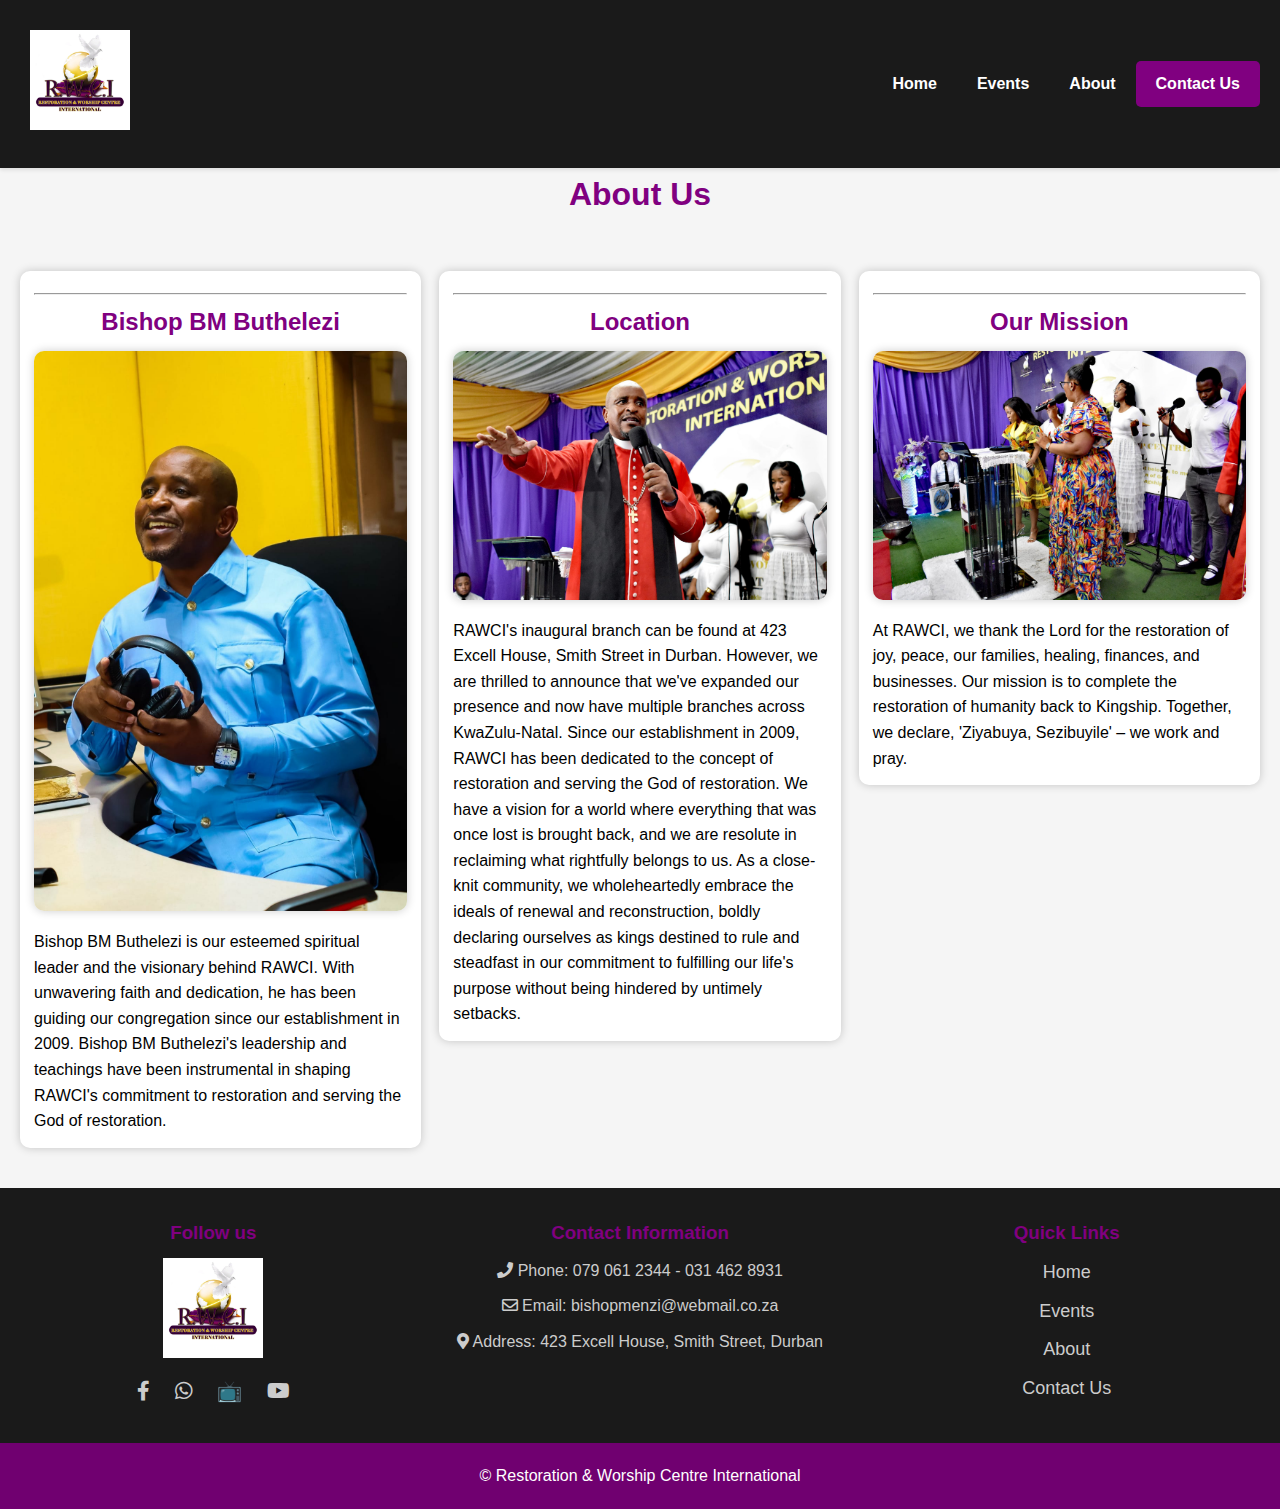
<file: about.html>
<!DOCTYPE html>
<html lang="en">
<head>
    <meta charset="UTF-8">
    <meta name="viewport" content="width=device-width, initial-scale=1.0">
    <link rel="stylesheet" type="text/css" href="https://cdnjs.cloudflare.com/ajax/libs/font-awesome/5.15.1/css/all.min.css">
    <link rel="stylesheet" href="about.css">
    <title>Events - RAWC</title>
</head>
<body>
    <header>
        <div class="logo">
            <a href="index.html">
                <img src="RAWCI.jpg" alt="Restoration & Worship Centre International">
            </a>
        </div>
        <div class="menu-icon" onclick="toggleMenu()">
            <div class="bar"></div>            
            <div class="bar"></div>
            <div class="bar"></div>
        </div>
        <div class="nav-links">
            <a href="index.html">Home</a>
            <a href="events.html">Events</a>
            <a href="about.html">About</a>
            <a href="contact.html" class="btn">Contact Us</a>
        </div>    
    </header>
    
    <main>
        <h1>About Us</h1>
        <div class="about-container">
            <div class="section">
                <hr class="section-divider"> <!-- Horizontal line -->
                <h2>Bishop BM Buthelezi</h2>
                <img src="Ukhozi-BM Buthezi.jpg" alt="Bishop BM Buthelezi">
                <p>
                    Bishop BM Buthelezi is our esteemed spiritual leader and the visionary behind RAWCI. With unwavering faith and dedication, he has been guiding our congregation since our establishment in 2009. Bishop BM Buthelezi's leadership and teachings have been instrumental in shaping RAWCI's commitment to restoration and serving the God of restoration.
                </p>
            </div>
            <div class="section">
                <hr class="section-divider"> <!-- Horizontal line -->
                <h2>Location</h2>
                <img src="RAWCI-Location.jpg" alt="RAWCI Location">
                <p>
                    RAWCI's inaugural branch can be found at 423 Excell House, Smith Street in Durban. However, we are thrilled to announce that we've expanded our presence and now have multiple branches across KwaZulu-Natal.
    
                    Since our establishment in 2009, RAWCI has been dedicated to the concept of restoration and serving the God of restoration. We have a vision for a world where everything that was once lost is brought back, and we are resolute in reclaiming what rightfully belongs to us. As a close-knit community, we wholeheartedly embrace the ideals of renewal and reconstruction, boldly declaring ourselves as kings destined to rule and steadfast in our commitment to fulfilling our life's purpose without being hindered by untimely setbacks.                </p>
            </div>
            <div class="section">
                <hr class="section-divider"> <!-- Horizontal line -->
                <h2>Our Mission</h2>
                <img src="RAWCI-MISSION.jpg" alt="RAWCI Mission">
                <p>
                    At RAWCI, we thank the Lord for the restoration of joy, peace, our families, healing, finances, and businesses. Our mission is to complete the restoration of humanity back to Kingship. Together, we declare, 'Ziyabuya, Sezibuyile' – we work and pray.
                </p>
            </div>
        </div>
    </main>
    


    <footer class="footer">
        <div class="connect">
            <h3>Follow us</h3>
            <div class="logo">
                <a href="index.html">
                    <img src="RAWCI.jpg" alt="Restoration & Worship Centre International">
                </a>
            </div>
            <div class="social-links">
                <a href="https://www.facebook.com/profile.php?id=100055290924361"><i class="fab fa-facebook-f"></i></a>
                <a href="https://api.whatsapp.com/send?phone=27739611183"><i class="fab fa-whatsapp"></i></a>
                <a href="https://rwci.radiostream321.com/"><i class="fas fa-radio"></i>&#128250;</a>
                <a href="https://www.youtube.com/@Restorationandworshipcentreint"><i class="fab fa-youtube"></i></a>
            </div>
        </div>
        
        <div class="contact-info">
            <h3>Contact Information</h3>
            <p><i class="fas fa-phone"></i> Phone: 079 061 2344 - 031 462 8931</p>
            <p><i class="far fa-envelope"></i> Email: bishopmenzi@webmail.co.za</p>
            <p><i class="fas fa-map-marker-alt"></i> Address: 423 Excell House, Smith Street, Durban</p>
        </div>
        
        <div class="quicklinks">
            <h3>Quick Links</h3>
            <a href="index.html">Home</a>
            <a href="events.html">Events</a>
            <a href="about.html">About</a>
            <a href="contact.html">Contact Us</a>
        </div>
    </footer>
    <footer class="second-footer">
        <p>&copy; Restoration & Worship Centre International</p>
    </footer> 
    <script>
        function toggleMenu() {
            var menu = document.querySelector('.nav-links');
            if (menu.style.display === 'none' || getComputedStyle(menu).display === 'none') {
                menu.style.display = 'flex';
            } else {
                menu.style.display = 'none';
            }
        }
    </script>
    
    
</body>
</html>
</file>
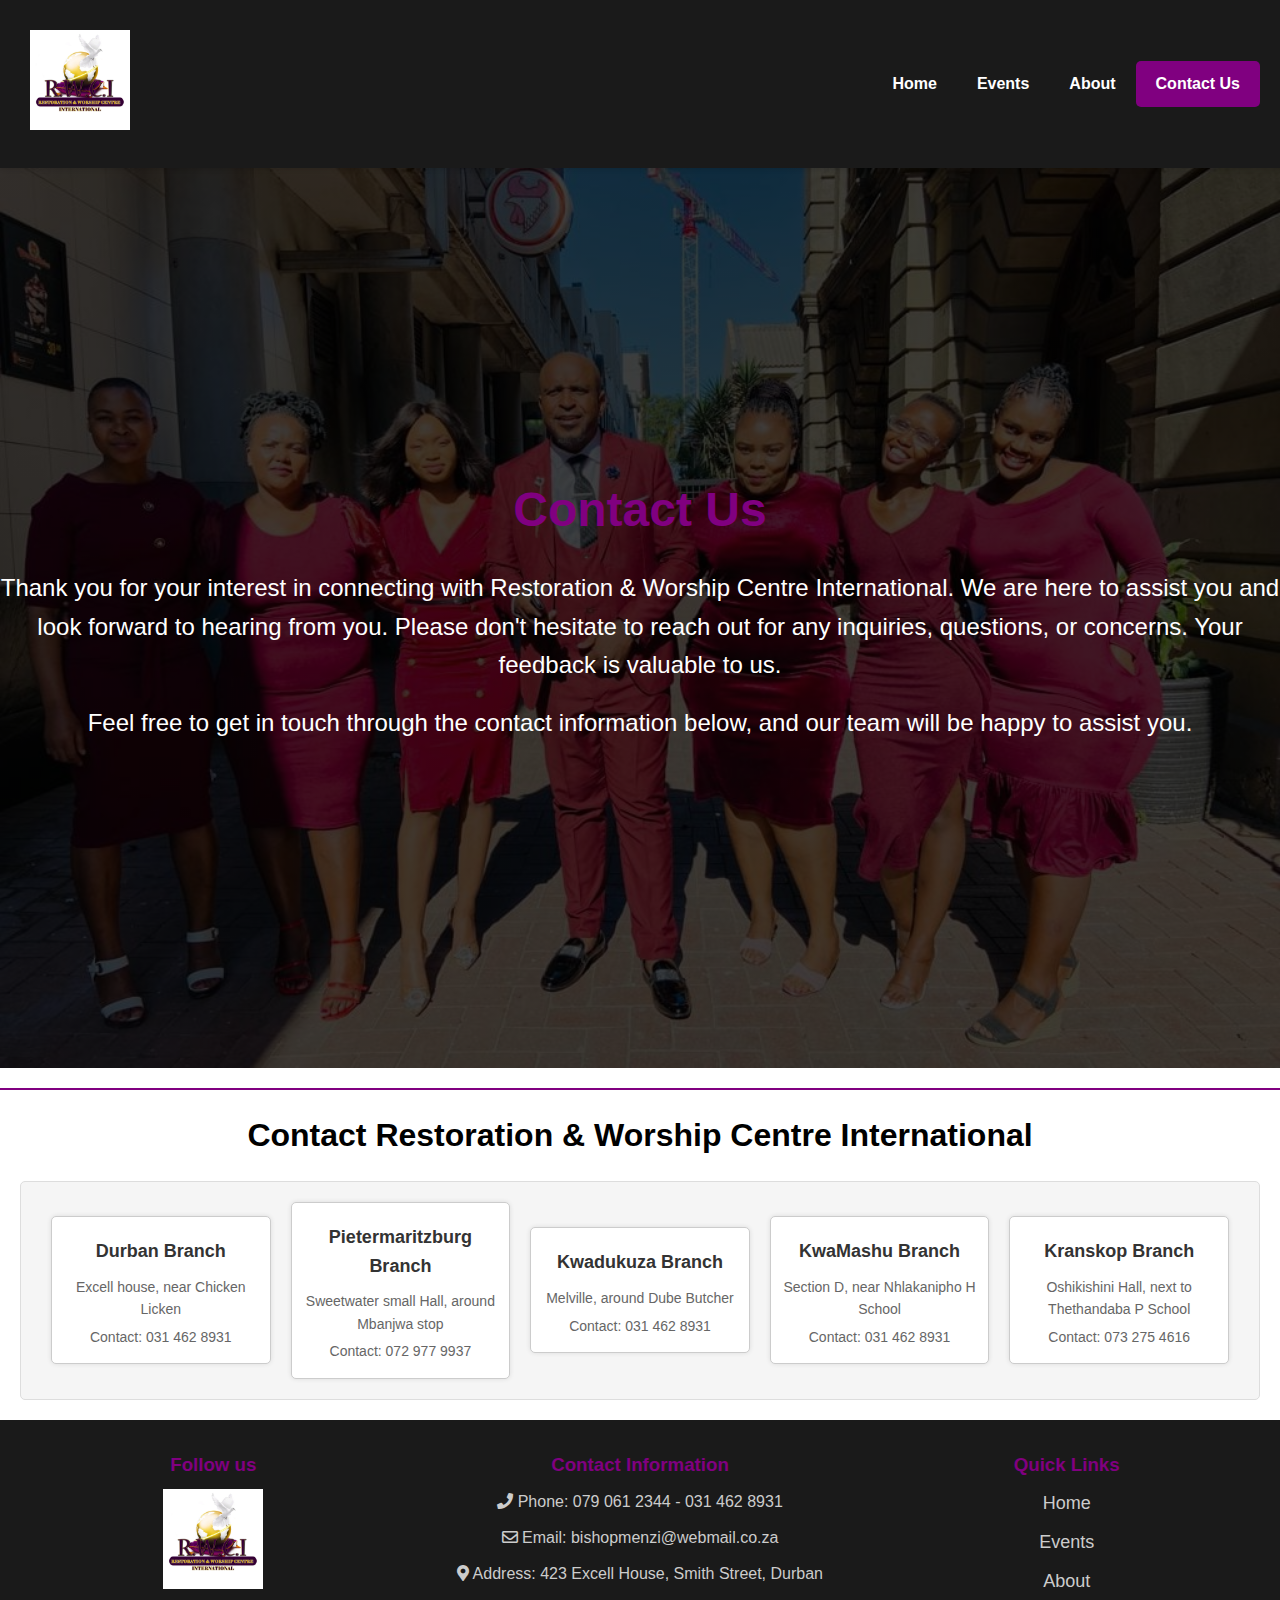
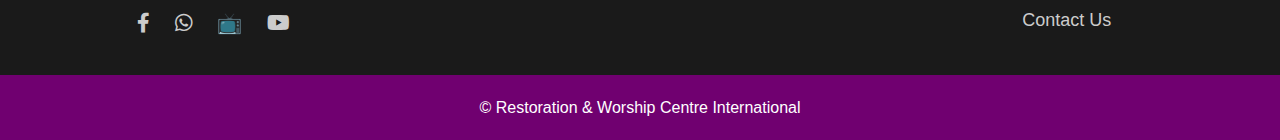
<file: contact.html>
<!DOCTYPE html>
<html lang="en">
<head>
    <meta charset="UTF-8">
    <meta name="viewport" content="width=device-width, initial-scale=1.0">
    <link rel="stylesheet" type="text/css" href="https://cdnjs.cloudflare.com/ajax/libs/font-awesome/5.15.1/css/all.min.css">
    <link rel="stylesheet" href="contact.css">
    <title>Contact - RAWC</title>
</head>
<body>
    <header>
        <div class="logo">
            <a href="index.html">
                <img src="RAWCI.jpg" alt="Restoration & Worship Centre International">
            </a>
        </div>
        <div class="menu-icon" onclick="toggleMenu()">
            <div class="bar"></div>            
            <div class="bar"></div>
            <div class="bar"></div>
        </div>
        <div class="nav-links">
            <a href="index.html">Home</a>
            <a href="events.html">Events</a>
            <a href="about.html">About</a>
            <a href="contact.html" class="btn">Contact Us</a>
        </div>    
    </header>
    
    <section id="contact" class="contact-section">
        <h1>Contact Us</h1>
        <p>Thank you for your interest in connecting with Restoration & Worship Centre International. We are here to assist you and look forward to hearing from you. Please don't hesitate to reach out for any inquiries, questions, or concerns. Your feedback is valuable to us.</p>
        <p>Feel free to get in touch through the contact information below, and our team will be happy to assist you.</p>
    </section>

        <hr class="section-divider"> <!-- Horizontal line -->
        <h1 style="text-align: center;">Contact Restoration & Worship Centre International</h1>
    

    <div class="contact-addresses">
        <div class="address">
            <h3>Durban Branch</h3>
            <p>Excell house, near Chicken Licken</p>
            <p>Contact: 031 462 8931</p>
        </div>

        <div class="address">
            <h3>Pietermaritzburg Branch</h3>
            <p>Sweetwater small Hall, around Mbanjwa stop</p>
            <p>Contact: 072 977 9937</p>
        </div>

        <div class="address">
            <h3>Kwadukuza Branch</h3>
            <p>Melville, around Dube Butcher</p>
            <p>Contact: 031 462 8931</p>
        </div>

        <div class="address">
            <h3>KwaMashu Branch</h3>
            <p>Section D, near Nhlakanipho H School</p>
            <p>Contact: 031 462 8931</p>
        </div>

        <div class="address">
            <h3>Kranskop Branch</h3>
            <p>Oshikishini Hall, next to Thethandaba P School</p>
            <p>Contact: 073 275 4616</p>
        </div>
    </div>

    <footer class="footer">
        <div class="connect">
            <h3>Follow us</h3>
            <div class="logo">
                <a href="index.html">
                    <img src="RAWCI.jpg" alt="Restoration & Worship Centre International">
                </a>
            </div>
            <div class="social-links">
                <a href="https://www.facebook.com/profile.php?id=100055290924361"><i class="fab fa-facebook-f"></i></a>
                <a href="https://api.whatsapp.com/send?phone=27739611183"><i class="fab fa-whatsapp"></i></a>
                <a href="https://rwci.radiostream321.com/"><i class="fas fa-radio"></i>&#128250;</a>
                <a href="https://www.youtube.com/@Restorationandworshipcentreint"><i class="fab fa-youtube"></i></a>
            </div>
        </div>
        
        <div class="contact-info">
            <h3>Contact Information</h3>
            <p><i class="fas fa-phone"></i> Phone: 079 061 2344 - 031 462 8931</p>
            <p><i class="far fa-envelope"></i> Email: bishopmenzi@webmail.co.za</p>
            <p><i class="fas fa-map-marker-alt"></i> Address: 423 Excell House, Smith Street, Durban</p>
        </div>
        
        <div class="quicklinks">
            <h3>Quick Links</h3>
            <a href="index.html">Home</a>
            <a href="events.html">Events</a>
            <a href="about.html">About</a>
            <a href="contact.html">Contact Us</a>
        </div>
    </footer>
    <footer class="second-footer">
        <p>&copy; Restoration & Worship Centre International</p>
    </footer> 
    <script>
        function toggleMenu() {
            var menu = document.querySelector('.nav-links');
            if (menu.style.display === 'none' || getComputedStyle(menu).display === 'none') {
                menu.style.display = 'flex';
            } else {
                menu.style.display = 'none';
            }
        }
    </script>
    
    
</body>
</html>
</file>
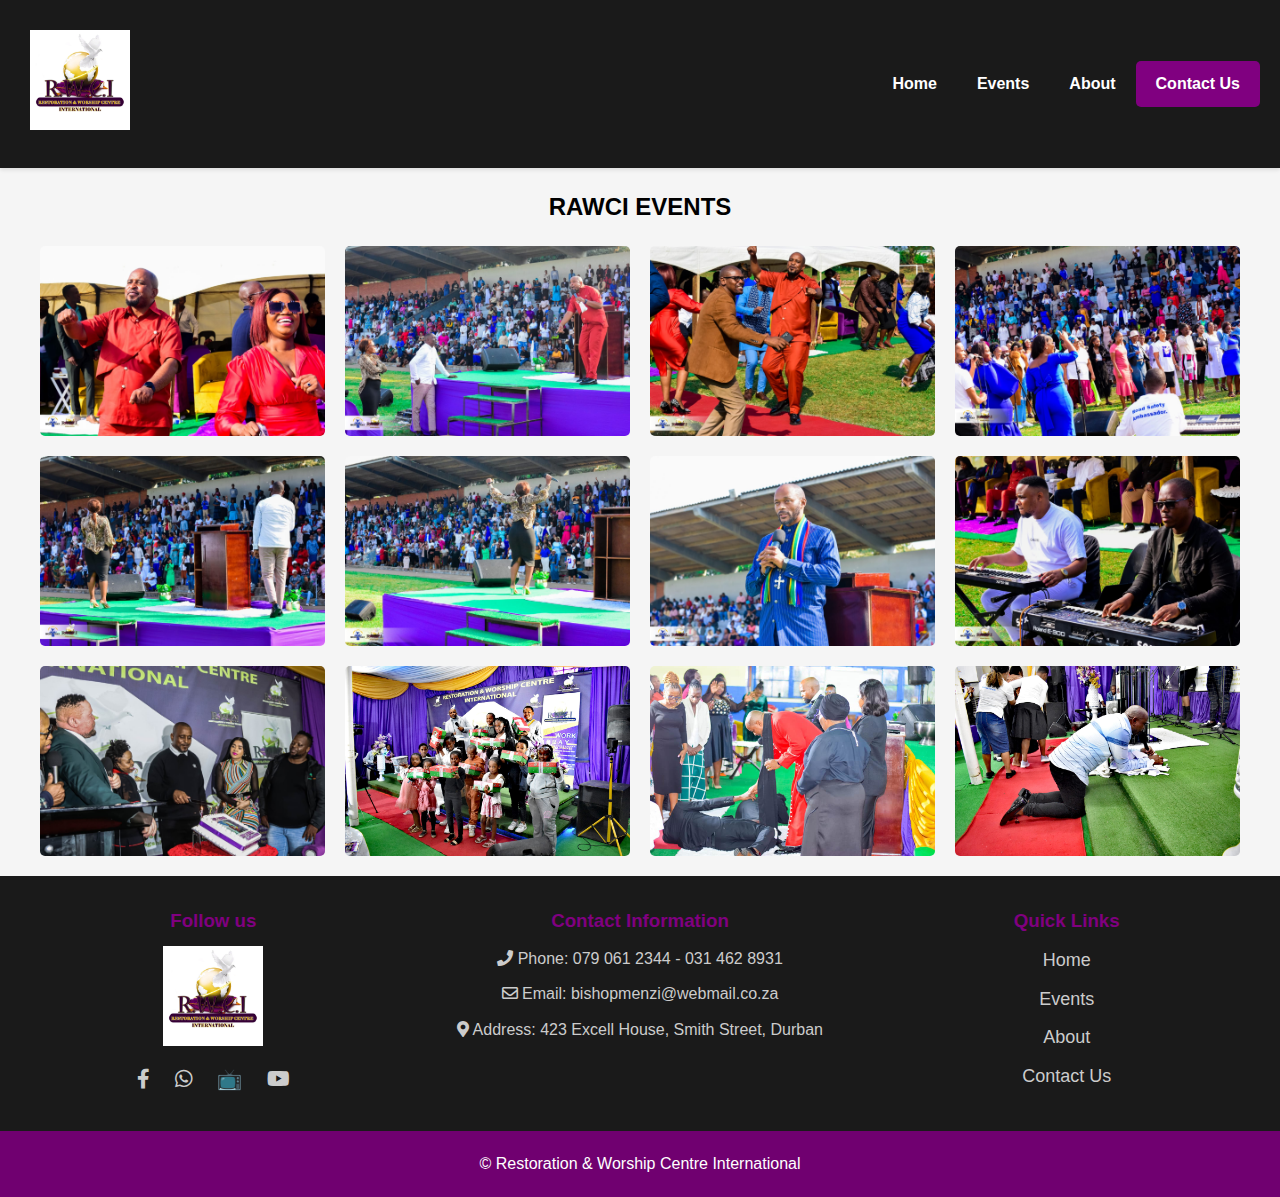
<file: events.html>
<!DOCTYPE html>
<html lang="en">
<head>
    <meta charset="UTF-8">
    <meta name="viewport" content="width=device-width, initial-scale=1.0">
    <link rel="stylesheet" type="text/css" href="https://cdnjs.cloudflare.com/ajax/libs/font-awesome/5.15.1/css/all.min.css">
    <link rel="stylesheet" href="events.css">
    <title>Events - RAWC</title>
</head>
<body>
    <header>
        <div class="logo">
            <a href="index.html">
                <img src="RAWCI.jpg" alt="Restoration & Worship Centre International">
            </a>
        </div>
        <div class="menu-icon" onclick="toggleMenu()">
            <div class="bar"></div>            
            <div class="bar"></div>
            <div class="bar"></div>
        </div>
        <div class="nav-links">
            <a href="index.html">Home</a>
            <a href="events.html">Events</a>
            <a href="about.html">About</a>
            <a href="contact.html" class="btn">Contact Us</a>
        </div>    
    </header>
    
    
    <section class="event-pictures">
        <h2>RAWCI EVENTS</h2>
        <!-- Add your pictures here using <img> tags -->
        <div class="picture-container">
            <img src="Bishop Buthelezi Dance.jpg" alt="Event Image 1">
            <img src="BM Buthelezi Preaching.jpg" alt="Event Image 2">
            <img src="Chwechwa.jpg" alt="Event Image 3">
            <img src="God's Move-Curries Fountain.jpg" alt="Event Image 3">
            <img src="Linda Makhaye-Curries Fountain Stadium.jpg" alt="Event Image 3">
            <img src="Praise at Stadium.jpg" alt="Event Image 3">
            <img src="Prophet Msimanga-Curries Fountain.jpg" alt="Event Image 3">
            <img src="RAWCI-KEYBOARD PLAYERS.jpg" alt="Event Image 3">
            <img src="Birthday-Bishop Buthelezi2.jpg" alt="Event Image 3">
            <img src="RAWCI_EVENT.jpg" alt="Event Image 3">
            <img src="RAWCI-PASSOVER-EVENT1.jpg" alt="Event Image 3">
            <img src="Bishop Buthelezi Praying.jpg" alt="Event Image 3">
        </div>
    </section>

    <footer class="footer">
        <div class="connect">
            <h3>Follow us</h3>
            <div class="logo">
                <a href="index.html">
                    <img src="RAWCI.jpg" alt="Restoration & Worship Centre International">
                </a>
            </div>
            <div class="social-links">
                <a href="https://www.facebook.com/profile.php?id=100055290924361"><i class="fab fa-facebook-f"></i></a>
                <a href="https://api.whatsapp.com/send?phone=27739611183"><i class="fab fa-whatsapp"></i></a>
                <a href="https://rwci.radiostream321.com/"><i class="fas fa-radio"></i>&#128250;</a>
                <a href="https://www.youtube.com/@Restorationandworshipcentreint"><i class="fab fa-youtube"></i></a>
            </div>
        </div>
        
        <div class="contact-info">
            <h3>Contact Information</h3>
            <p><i class="fas fa-phone"></i> Phone: 079 061 2344 - 031 462 8931</p>
            <p><i class="far fa-envelope"></i> Email: bishopmenzi@webmail.co.za</p>
            <p><i class="fas fa-map-marker-alt"></i> Address: 423 Excell House, Smith Street, Durban</p>
        </div>
        
        <div class="quicklinks">
            <h3>Quick Links</h3>
            <a href="index.html">Home</a>
            <a href="events.html">Events</a>
            <a href="about.html">About</a>
            <a href="contact.html">Contact Us</a>
        </div>
    </footer>
    <footer class="second-footer">
        <p>&copy; Restoration & Worship Centre International</p>
    </footer> 
    <script>
        function toggleMenu() {
            var menu = document.querySelector('.nav-links');
            if (menu.style.display === 'none' || getComputedStyle(menu).display === 'none') {
                menu.style.display = 'flex';
            } else {
                menu.style.display = 'none';
            }
        }
    </script>
    
    
</body>
</html>
</file>
<file: about.css>
/* Reset some default styles */
body, h1, h2, h3, p {
    margin: 0;
    padding: 0;
}

html {
    scroll-behavior: smooth;
}

body {
    font-family: 'Arial', sans-serif;
    line-height: 1.6;
    background-color: #f5f5f5;
    margin: 0;
    padding: 0;
}

/* Header */
header {
    background-color: #1a1a1a;
    color: #fff;
    padding: 20px;
    display: flex;
    justify-content: space-between;
    align-items: center;
    position: relative;
    box-shadow: 0 2px 4px rgba(0, 0, 0, 0.1); /* Adding a shadow for depth */
}

.logo h1 {
    font-size: 1.5rem;
    color: #800080;
}

.menu-icon {
    display: none;
    cursor: pointer;
    position: absolute;
    top: 50%;
    right: 20px;
    transform: translateY(-50%);
}

/* Add a style for the navigation links */
.nav-links {
    display: flex;
    justify-content: flex-end;
    align-items: center;
}

.nav-links a {
    color: #fff;
    text-decoration: none;
    font-weight: bold;
    transition: color 0.3s;
    padding: 10px 20px;
    border-radius: 5px;
    position: relative;
}

.nav-links a:hover {
    color: #800080; /* Changing color on hover */
}

/* Add a style for the active link */
.nav-links a.active {
    font-weight: bold; /* Make active link bold */
}

/*Responsive navigation */
@media screen and (max-width: 768px) {
    .menu-icon {
        display: block;
    }

    .nav-links {
        display: none;
        flex-direction: column;
        position: absolute;
        top: 100%;
        left: 0;
        width: 100%;
        background-color: #333;
        padding: 10px 0; /* Adding padding for better spacing */
        box-shadow: 0 2px 4px rgba(0, 0, 0, 0.1); /* Adding shadow for depth */
    }

    .nav-links a {
        margin: 0; /* Remove margin for individual links */
        padding: 15px; /* Add padding for better touch area */
        border-bottom: 1px solid #555; /* Adding border for separation */
    }

    .menu-icon {
        display: block;
    }
}

.btn {
    display: inline-block;
    padding: 10px 25px;
    background-color: #800080;
    color: white;
    text-decoration: none;
    border-radius: 5px;
    transition: background-color 0.3s;
}

.btn:hover {
    background-color: #333;
}


/* About section styles */
.about-container {
    display: flex;
    flex-direction: column;
    align-items: center;
    padding: 20px;
}

.section {
    max-width: 600px;
    width: 100%;
    margin: 20px 0;
    padding: 14px;
    background-color: #fff;
    border-radius: 10px;
    box-shadow: 0 0 10px rgba(0, 0, 0, 0.2);
}

.section img {
    max-width: 100%;
    height: auto;
    border-radius: 10px;
    box-shadow: 0 0 10px rgba(0, 0, 0, 0.2);
}

h1 {
    font-size: 2rem;
    color: #800080;
    text-align: center;
    padding: 1px;
    margin-bottom: 10px;
}

h2 {
    font-size: 1.5rem;
    color: #800080;
    margin-bottom: 10px;
    text-align: center;

}

p {
    font-size: 1rem;
    line-height: 1.6;
    margin-top: 10px;
}

/* Responsive design */
@media (min-width: 768px) {
    .about-container {
        flex-direction: row;
        justify-content: space-between;
        align-items: flex-start;
        flex-wrap: wrap;
    }

    .section {
        flex-basis: calc(33.33% - 40px);
    }
}

@media (min-width: 1024px) {
    .section {
        flex-basis: calc(33.33% - 40px);
    }
}



/* Footer section styles */
.footer {
    background-color: #1a1a1a;
    color: #ccc;
    padding: 20px 0;
    display: flex;
    justify-content: space-around;
}

.connect, .contact-info, .quicklinks {
    flex: 1;
    padding: 10px;
    text-align: center;
}

.connect h3, .contact-info h3, .quicklinks h3 {
    color: #800080;
}

.logo img {
    width: 100px;
    height: 100px;
    margin: 10px;
}

.social-links a {
    color: #ccc;
    text-decoration: none;
    font-size: 20px;
    margin: 10px;
    transition: color 0.3s;
}

.social-links a:hover {
    color: #800080;
}

.contact-info p {
    font-size: 16px;
    margin: 10px 0;
}

.quicklinks a {
    color: #ccc;
    text-decoration: none;
    font-size: 18px;
    display: block;
    margin: 10px 0;
    transition: color 0.3s;
}

.quicklinks a:hover {
    color: #800080;
}

/* Second footer styles */
.second-footer {
    background-color: #700070;
    color: #fff;
    text-align: center;
    padding: 20px 0;
}

.second-footer p {
    margin: 0;
}

/* Responsive design */
@media (max-width: 768px) {
    .logo img {
        width: 80px;
        height: 80px;
    }

    .nav-links {
        display: none;
    }

    .nav-links.show {
        display: flex;
        flex-direction: column;
        align-items: center;
        background-color: #1a1a1a;
        position: absolute;
        top: 60px;
        left: 0;
        width: 100%;
    }

    .nav-links a {
        display: block;
        margin: 10px 0;
        padding: 5px 0;
        border-bottom: 1px solid #fff;
        text-align: center;
    }

    @media (max-width: 768px) {
        .event-pictures img {
            width: calc(50% - 20px); /* Two images per row for screens smaller than 768px */
        }
    }

    @media (max-width: 480px) {
        .event-pictures img {
            width: calc(100% - 20px); /* Full-width for screens smaller than 480px */
        }
    }

    .footer {
        flex-direction: column;
        align-items: center;
    }

    .connect, .contact-info, .quicklinks {
        width: 100%;
        text-align: center;
    }

    .social-links a, .quicklinks a {
        display: block;
        margin: 10px auto;
    }

    .second-footer {
        text-align: center;
    }
}
    /* Add these styles for the hamburger menu */
    .menu-icon {
        display: none;
        cursor: pointer;
        padding: 15px;
    }

    .bar {
        width: 25px;
        height: 3px;
        background-color: #fff;
        margin: 6px 0;
        transition: 0.4s;
    }

    @media screen and (max-width: 600px) {
        .nav-links {
            display: none;
            flex-direction: column;
            width: 100%;
            text-align: center;
            position: absolute;
            background-color: #333;
        }

        .nav-links a {
            padding: 14px 16px;
            text-decoration: none;
            color: #fff;
            display: block;
            border-bottom: 1px solid #ddd;
        }

        .menu-icon {
            display: block;
        }
    }
</file>
<file: contact.css>
/* Reset some default styles */
body, h1, h2, h3, p {
    margin: 0;
    padding: 0;
}

html {
    scroll-behavior: smooth;
}

body {
    font-family: 'Arial', sans-serif;
    line-height: 1.6;

}

/* Header */
header {
    background-color: #1a1a1a;
    color: #fff;
    padding: 20px;
    display: flex;
    justify-content: space-between;
    align-items: center;
    position: relative;
    box-shadow: 0 2px 4px rgba(0, 0, 0, 0.1); /* Adding a shadow for depth */
}

.logo h1 {
    font-size: 1.5rem;
    color: #800080;
}

.menu-icon {
    display: none;
    cursor: pointer;
    position: absolute;
    top: 50%;
    right: 20px;
    transform: translateY(-50%);
}

/* Add a style for the navigation links */
.nav-links {
    display: flex;
    justify-content: flex-end;
    align-items: center;
}

.nav-links a {
    color: #fff;
    text-decoration: none;
    font-weight: bold;
    transition: color 0.3s;
    padding: 10px 20px;
    border-radius: 5px;
    position: relative;
}

.nav-links a:hover {
    color: #800080; /* Changing color on hover */
}

/* Add a style for the active link */
.nav-links a.active {
    font-weight: bold; /* Make active link bold */
}

/*Responsive navigation */
@media screen and (max-width: 768px) {
    .menu-icon {
        display: block;
    }

    .nav-links {
        display: none;
        flex-direction: column;
        position: absolute;
        top: 100%;
        left: 0;
        width: 100%;
        background-color: #333;
        padding: 10px 0; /* Adding padding for better spacing */
        box-shadow: 0 2px 4px rgba(0, 0, 0, 0.1); /* Adding shadow for depth */
    }

    .nav-links a {
        margin: 0; /* Remove margin for individual links */
        padding: 15px; /* Add padding for better touch area */
        border-bottom: 1px solid #555; /* Adding border for separation */
    }

    .menu-icon {
        display: block;
    }
}

.btn {
    display: inline-block;
    padding: 10px 25px;
    background-color: #800080;
    color: white;
    text-decoration: none;
    border-radius: 5px;
    transition: background-color 0.3s;
}

.btn:hover {
    background-color: #333;
}


  /* Background image */
.contact-section {
    background-image: linear-gradient(rgba(0, 0, 0, 0.75), rgba(0, 0, 0, 0.75)), url('background2.jpg');
    width: 100%;
    height: 100vh; /* Adjusted for responsiveness */
    background-repeat: no-repeat;
    background-size: cover;
    background-position: center center;
    display: flex;
    flex-direction: column;
    justify-content: center;
    align-items: center; /* Center horizontally */
    text-align: center;
    color: #ffffff;
}
    @media (max-width: 768px) {
        .contact-section h1 {
            font-size: 2rem;
        }
    
        .contact-section p {
            font-size: 1.2rem;
        }
    }
    
    .contact-section h1 {
        font-size: 3rem; /* Font size for the main heading */
        margin-bottom: 20px;
        color: #800080;
    }
    
    .contact-section p {
        font-size: 1.5rem; /* Increase the font size for the paragraph text */
        margin-bottom: 20px; /* Reduce the margin for better spacing */
    }
    

/* CSS for Contact Addresses */
.contact-addresses {
    display: flex;
    justify-content: space-between;
    align-items: center;
    margin: 20px;
    padding: 20px;
    background-color: #f5f5f5;
    border: 1px solid #ddd;
    border-radius: 5px;
    text-align: center;
  }
  
  .address {
    flex: 1;
    margin: 0 10px;
    padding: 10px;
    border: 1px solid #ccc;
    background-color: #fff;
    border-radius: 5px;
    box-shadow: 0 0 5px rgba(0, 0, 0, 0.1);
    text-align: center;
  }
  
  .address h3 {
    font-size: 18px;
    margin: 10px 0;
    color: #333;
  }
  
  .address p {
    font-size: 14px;
    margin: 5px 0;
    color: #666;
  }
   

/* Additional styles for better spacing and responsiveness */
@media (max-width: 768px) {
    .contact-content {
        flex-direction: column; /* Stack elements vertically on smaller screens */
        align-items: flex-start;
    }
    
    .contact-text {
        width: 100%; /* Full width for text on smaller screens */
    }
    
    .contact-content h3 {
        text-align: center;
    }
}

/* Style the horizontal line */
.section-divider {
    width: 100%;
    border: none;
    border-top: 2px solid #800080; /* Adjust the color and thickness as needed */
    margin: 20px 0; /* Adjust the margin for spacing */
}


/* Footer section styles */
.footer {
    background-color: #1a1a1a;
    color: #ccc;
    padding: 20px 0;
    display: flex;
    justify-content: space-around;
}

.connect, .contact-info, .quicklinks {
    flex: 1;
    padding: 10px;
    text-align: center;
}

.connect h3, .contact-info h3, .quicklinks h3 {
    color: #800080;
}

.logo img {
    width: 100px;
    height: 100px;
    margin: 10px;
}

.social-links a {
    color: #ccc;
    text-decoration: none;
    font-size: 20px;
    margin: 10px;
    transition: color 0.3s;
}

.social-links a:hover {
    color: #800080;
}

.contact-info p {
    font-size: 16px;
    margin: 10px 0;
}

.quicklinks a {
    color: #ccc;
    text-decoration: none;
    font-size: 18px;
    display: block;
    margin: 10px 0;
    transition: color 0.3s;
}

.quicklinks a:hover {
    color: #800080;
}

/* Second footer styles */
.second-footer {
    background-color: #700070;
    color: #fff;
    text-align: center;
    padding: 20px 0;
}

.second-footer p {
    margin: 0;
}

/* Responsive design */
@media (max-width: 768px) {
    .logo img {
        width: 80px;
        height: 80px;
    }

    .nav-links {
        display: none;
    }

    .nav-links.show {
        display: flex;
        flex-direction: column;
        align-items: center;
        background-color: #1a1a1a;
        position: absolute;
        top: 60px;
        left: 0;
        width: 100%;
    }

    .nav-links a {
        display: block;
        margin: 10px 0;
        padding: 5px 0;
        border-bottom: 1px solid #fff;
        text-align: center;
    }

    .contact-section h1 {
        font-size: 2rem;
    }

    .contact-section p {
        font-size: 1.2rem;
    }

    .contact-addresses {
        flex-direction: column;
        align-items: center;
    }

    .address {
        width: 100%;
        margin: 10px 0;
    }

    .footer {
        flex-direction: column;
        align-items: center;
    }

    .connect, .contact-info, .quicklinks {
        width: 100%;
        text-align: center;
    }

    .social-links a, .quicklinks a {
        display: block;
        margin: 10px auto;
    }

    .second-footer {
        text-align: center;
    }
}
    /* Add these styles for the hamburger menu */
    .menu-icon {
        display: none;
        cursor: pointer;
        padding: 15px;
    }

    .bar {
        width: 25px;
        height: 3px;
        background-color: #fff;
        margin: 6px 0;
        transition: 0.4s;
    }

    @media screen and (max-width: 600px) {
        .nav-links {
            display: none;
            flex-direction: column;
            width: 100%;
            text-align: center;
            position: absolute;
            background-color: #333;
        }

        .nav-links a {
            padding: 14px 16px;
            text-decoration: none;
            color: #fff;
            display: block;
            border-bottom: 1px solid #ddd;
        }

        .menu-icon {
            display: block;
        }
    }
</file>
<file: events.css>
/* Reset some default styles */
body, h1, h2, h3, p {
    margin: 0;
    padding: 0;
}

html {
    scroll-behavior: smooth;
}

body {
    font-family: 'Arial', sans-serif;
    line-height: 1.6;
    background-color: #f5f5f5;
    margin: 0;
    padding: 0;
}

/* Header */
header {
    background-color: #1a1a1a;
    color: #fff;
    padding: 20px;
    display: flex;
    justify-content: space-between;
    align-items: center;
    position: relative;
    box-shadow: 0 2px 4px rgba(0, 0, 0, 0.1); /* Adding a shadow for depth */
}

.logo h1 {
    font-size: 1.5rem;
    color: #800080;
}

.menu-icon {
    display: none;
    cursor: pointer;
    position: absolute;
    top: 50%;
    right: 20px;
    transform: translateY(-50%);
}

/* Add a style for the navigation links */
.nav-links {
    display: flex;
    justify-content: flex-end;
    align-items: center;
}

.nav-links a {
    color: #fff;
    text-decoration: none;
    font-weight: bold;
    transition: color 0.3s;
    padding: 10px 20px;
    border-radius: 5px;
    position: relative;
}

.nav-links a:hover {
    color: #800080; /* Changing color on hover */
}

/* Add a style for the active link */
.nav-links a.active {
    font-weight: bold; /* Make active link bold */
}

/*Responsive navigation */
@media screen and (max-width: 768px) {
    .menu-icon {
        display: block;
    }

    .nav-links {
        display: none;
        flex-direction: column;
        position: absolute;
        top: 100%;
        left: 0;
        width: 100%;
        background-color: #333;
        padding: 10px 0; /* Adding padding for better spacing */
        box-shadow: 0 2px 4px rgba(0, 0, 0, 0.1); /* Adding shadow for depth */
    }

    .nav-links a {
        margin: 0; /* Remove margin for individual links */
        padding: 15px; /* Add padding for better touch area */
        border-bottom: 1px solid #555; /* Adding border for separation */
    }

    .menu-icon {
        display: block;
    }
}

.btn {
    display: inline-block;
    padding: 10px 25px;
    background-color: #800080;
    color: white;
    text-decoration: none;
    border-radius: 5px;
    transition: background-color 0.3s;
}

.btn:hover {
    background-color: #333;
}

.event-pictures {
    text-align: center;
    padding: 20px;
  }

  .event-pictures h2 {
    font-size: 24px;
    margin-bottom: 20px;
  }

  .picture-container {
    display: grid;
    grid-template-columns: repeat(auto-fill, minmax(250px, 1fr));
    gap: 20px; /* Adjust gap between images as needed */
    margin: 0 auto;
    max-width: 1200px;
  }

  .picture-container img {
    width: 100%;
    height: auto;
    border-radius: 5px;
    transition: transform 0.3s ease;
  }

  .picture-container img:hover {
    transform: scale(1.1);
  }

  @media screen and (max-width: 600px) {
    .picture-container {
      grid-template-columns: repeat(auto-fill, minmax(150px, 1fr));
    }
  }
/* Footer section styles */
.footer {
    background-color: #1a1a1a;
    color: #ccc;
    padding: 20px 0;
    display: flex;
    justify-content: space-around;
}

.connect, .contact-info, .quicklinks {
    flex: 1;
    padding: 10px;
    text-align: center;
}

.connect h3, .contact-info h3, .quicklinks h3 {
    color: #800080;
}

.logo img {
    width: 100px;
    height: 100px;
    margin: 10px;
}

.social-links a {
    color: #ccc;
    text-decoration: none;
    font-size: 20px;
    margin: 10px;
    transition: color 0.3s;
}

.social-links a:hover {
    color: #800080;
}

.contact-info p {
    font-size: 16px;
    margin: 10px 0;
}

.quicklinks a {
    color: #ccc;
    text-decoration: none;
    font-size: 18px;
    display: block;
    margin: 10px 0;
    transition: color 0.3s;
}

.quicklinks a:hover {
    color: #800080;
}

/* Second footer styles */
.second-footer {
    background-color: #700070;
    color: #fff;
    text-align: center;
    padding: 20px 0;
}

.second-footer p {
    margin: 0;
}

/* Responsive design */
@media (max-width: 768px) {
    .logo img {
        width: 80px;
        height: 80px;
    }

    .nav-links {
        display: none;
    }

    .nav-links.show {
        display: flex;
        flex-direction: column;
        align-items: center;
        background-color: #1a1a1a;
        position: absolute;
        top: 60px;
        left: 0;
        width: 100%;
    }

    .nav-links a {
        display: block;
        margin: 10px 0;
        padding: 5px 0;
        border-bottom: 1px solid #fff;
        text-align: center;
    }

    @media (max-width: 768px) {
        .event-pictures img {
            width: calc(50% - 20px); /* Two images per row for screens smaller than 768px */
        }
    }

    @media (max-width: 480px) {
        .event-pictures img {
            width: calc(100% - 20px); /* Full-width for screens smaller than 480px */
        }
    }

    .footer {
        flex-direction: column;
        align-items: center;
    }

    .connect, .contact-info, .quicklinks {
        width: 100%;
        text-align: center;
    }

    .social-links a, .quicklinks a {
        display: block;
        margin: 10px auto;
    }

    .second-footer {
        text-align: center;
    }
}
    /* Add these styles for the hamburger menu */
    .menu-icon {
        display: none;
        cursor: pointer;
        padding: 15px;
    }

    .bar {
        width: 25px;
        height: 3px;
        background-color: #fff;
        margin: 6px 0;
        transition: 0.4s;
    }

    @media screen and (max-width: 600px) {
        .nav-links {
            display: none;
            flex-direction: column;
            width: 100%;
            text-align: center;
            position: absolute;
            background-color: #333;
        }

        .nav-links a {
            padding: 14px 16px;
            text-decoration: none;
            color: #fff;
            display: block;
            border-bottom: 1px solid #ddd;
        }

        .menu-icon {
            display: block;
        }
    }
</file>
